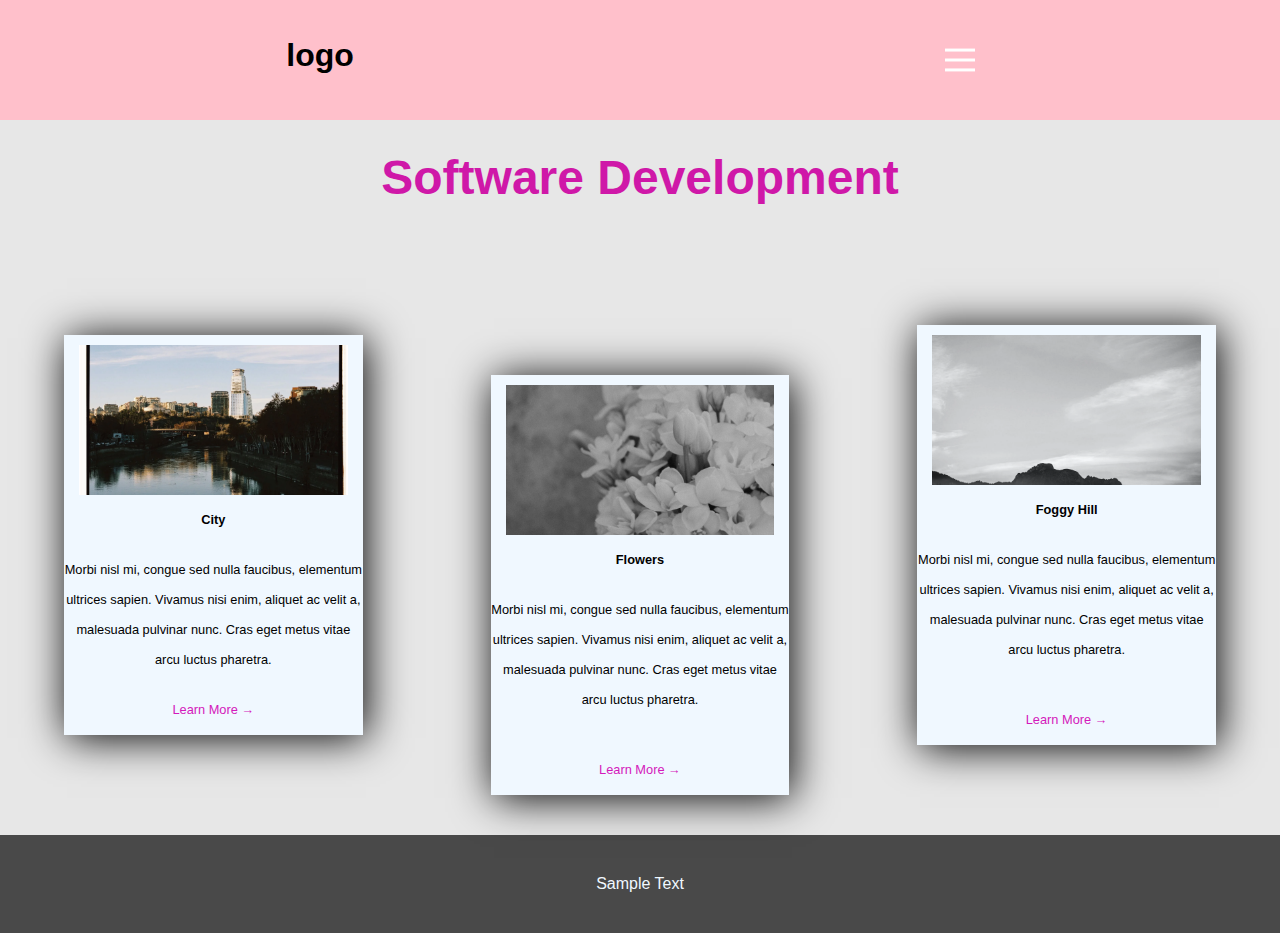
<file: index.html>
<!DOCTYPE html>
<html lang=en>

<head>
    <meta charset=UTF-8>
    <meta http-equiv=X-UA-Compatible content=IE=edge>
    <meta name=viewport content=width=device-width, initial-scale=1.0>
    <title>LayoutWarmup</title>
    <link rel="stylesheet" href="/css/style.css">
</head>

<body>

    <header>
        <h1>logo</h1>
        <img src="/images/menu.svg" alt="menu picture">
    </header>

    <section id="title">
        <h1>Software Development</h1>
    </section>
    <section id="main_body">

        <article class="body_para">
            <img src="/images/city.webp" alt="picture of a city">
            <h2>City</h2>
            <p> Morbi nisl mi, congue sed nulla faucibus, elementum ultrices sapien. Vivamus nisi enim, aliquet ac velit
                a, malesuada pulvinar nunc. Cras eget metus vitae arcu luctus pharetra.</p>
            <a href="">Learn More →</a>
        </article>

        <article id="middle_article" class="body_para">
                <img src=" /images/flowers.jpeg" alt="flowers">
            <h2>Flowers</h2>
            <p>Morbi nisl mi, congue sed nulla faucibus, elementum ultrices sapien. Vivamus nisi enim, aliquet ac velit
                a, malesuada pulvinar nunc. Cras eget metus vitae arcu luctus pharetra.</p>
            </p>
            <a href="">Learn More →</a>
        </article>

        <article class="body_para">
            <img src="/images/foggyhill.webp" alt="foggy hill">
            <h2>Foggy Hill</h2>
            <p>Morbi nisl mi, congue sed nulla faucibus, elementum ultrices sapien. Vivamus nisi enim, aliquet ac velit
                a, malesuada pulvinar nunc. Cras eget metus vitae arcu luctus pharetra.</p>
            </p>
            <a href="">Learn More →</a>
        </article>

    </section>
    </main>

    <footer>
        <p>Sample Text</p>
    </footer>

</body>

</html>
</file>
<file: css/style.css>
* {
    margin: 0;
    padding: 0;
    font-family: sans-serif;
    background-color: rgb(231, 231, 231);
}
img {
    width: 90%;
    height: 150px;
    object-fit: cover;
    margin-top: 10px;
}
header {
    display: grid;
    grid-template-columns: 1fr 1fr;
    background-color: pink;
    place-items: center;
    padding-top: 10px;
    padding-bottom: 20px;
    min-height: 10vh;
}
header > img {
    height: 30px;
    width: 30px;
    background-color: pink;
}
header > h1 {
    background-color: pink;
}
#title {
    display: grid;
    text-align: center;
    margin-top: 30px;
    color: rgb(207, 24, 168);
    margin-bottom: 30px;
    font-size: 1.5rem;
}

#main_body {
    display: grid;
    place-items: center;
    min-height: 80vh;
}
.body_para {
    display: grid;
    place-items: center;
    background-color: aliceblue;
    width: 70%;
    margin-bottom: 40px;
    margin-top: 40px;
    box-shadow: 3px 3px 40px black;
}
.body_para >a,
.body_para >h2,
.body_para >p {
    display: grid;
    text-align: center;
background-color: aliceblue;
margin-top: 10px;
margin-bottom: 10px;
font-size: 0.8rem;
line-height: 30px;
}
a {
    color: rgb(212, 25, 187);
    text-decoration: none;
}


#flower_dev {
    display: grid;
    place-items: center;
    width: 70%;
    margin-bottom: 40px;
    margin-top: 40px;
    font-size: 0.8rem;
    line-height: 30px;
    text-align: center;
}


#hills_dev {
    display: grid;
    place-items: center;
    width: 70%;
    margin-bottom: 40px;
    margin-top: 40px;
    font-size: 0.8rem;
    line-height: 30px;
    text-align: center;
}

footer {
    display: grid;
    background-color: rgb(73, 73, 73);
    color: aliceblue;
    min-height: 10vh;
}
footer > p {
    justify-self: center;
    margin-top: 40px;
    margin-bottom: 40px;
    background-color: rgb(73, 73, 73);
}

@media screen and (min-width: 1020px) {
    #main_body {
grid-template-columns: 1fr 1fr 1fr;
min-height: 600px;
    }
    #body_para {
        align-items: start;
        min-height: 300px;
        max-width: 1200px;
    }
    #middle_article {
        align-self: end;
    }
    }
</file>
